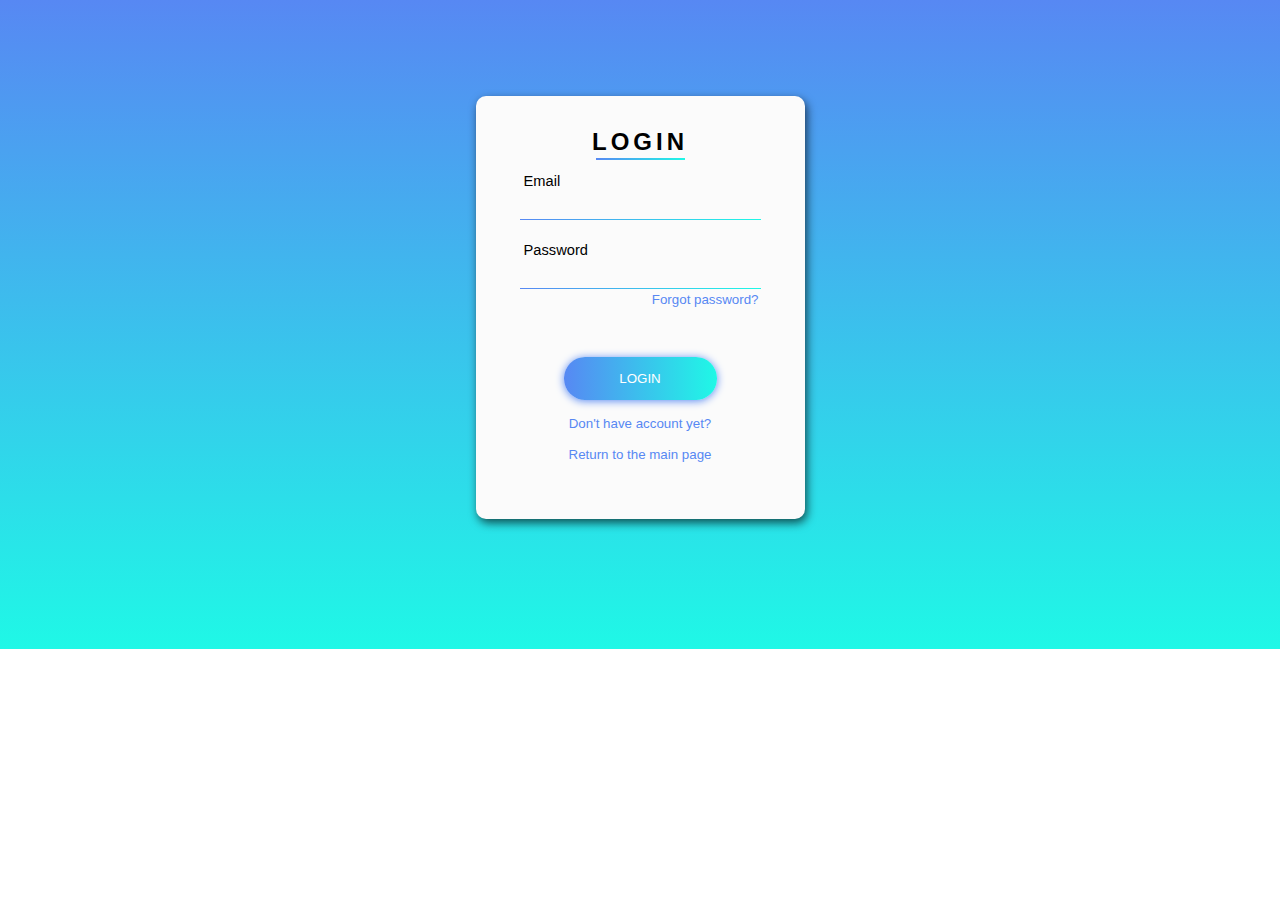
<file: login.html>
<!DOCTYPE html>
<html>

<head>
  <meta charset="utf-8" />
  <meta http-equiv="X-UA-Compatible" content="IE=edge" />
  <link rel="stylesheet" href="assets/styles/login.css">
  <title>Login</title>
  <meta name="viewport" content="width=device-width, initial-scale=1.0" />
</head>

<body>
  <div id="card">
    <div id="card-content">
      <div id="card-title">
        <h2>LOGIN</h2>
        <div class="underline-title"></div>
      </div>
      <form method="post" class="form">
        <label for="user-email" style="padding-top:13px">&nbsp;Email</label>
        <input id="user-email" class="form-content" type="email" name="email" autocomplete="on" required />
        <div class="form-border"></div>
        <label for="user-password" style="padding-top:22px">&nbsp;Password</label>
        <input id="user-password" class="form-content" type="password" name="password" required />
        <div class="form-border"></div>
        <a href="#">
          <legend id="forgot-pass">Forgot password?</legend>
        </a>
        <input id="submit-btn" type="submit" name="submit" value="LOGIN" />
        <a href="register.html" id="signup">Don't have account yet?</a>
        <a href="index.html" id="signup">Return to the main page</a>
      </form>
    </div>
  </div>
</body>

</html>
</file>
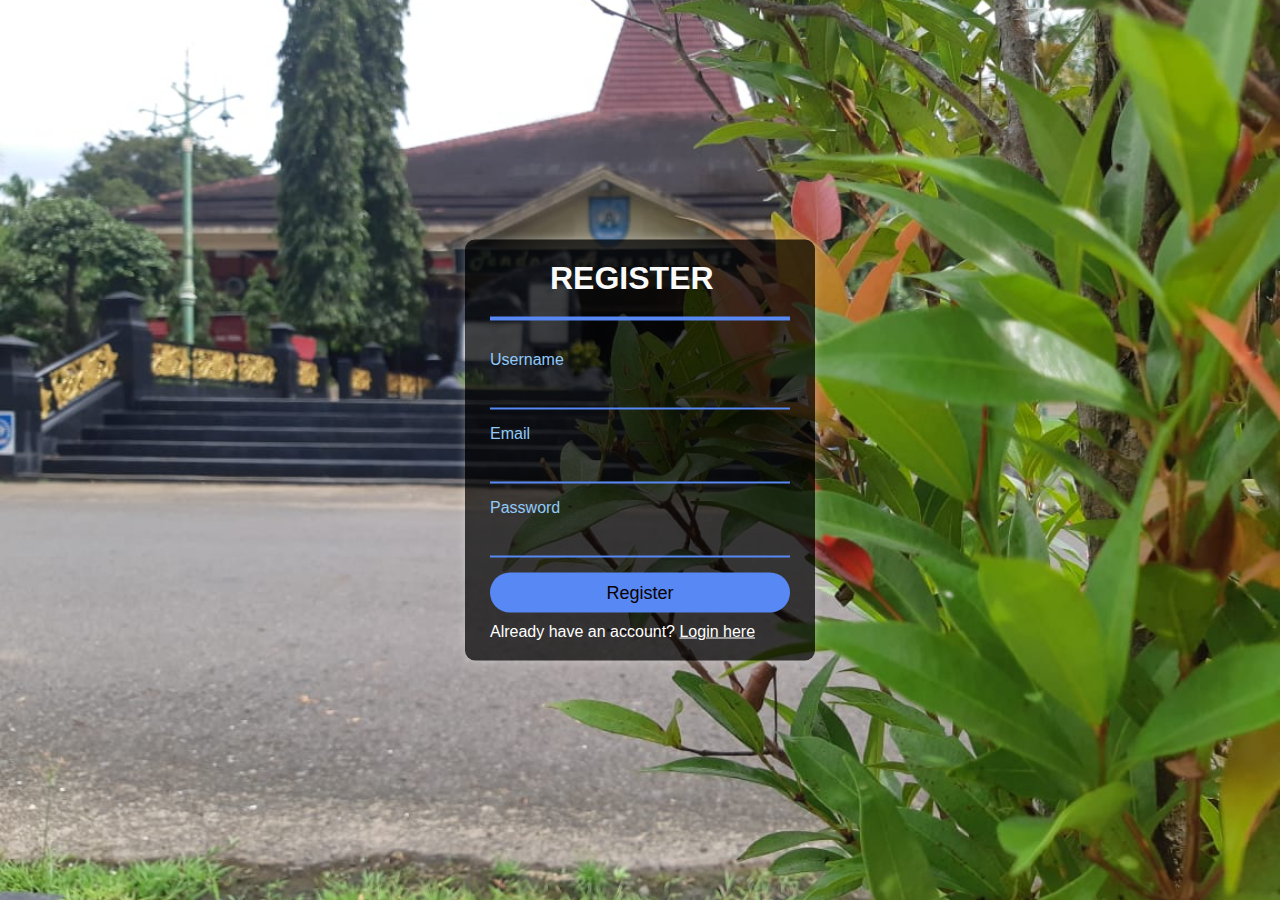
<file: register.html>
<!DOCTYPE HTML>
<html>
    <head>
        <title>Halaman Register</title>
        <link rel="stylesheet" href="assets/styles/register.css">
    </head>

    <body>
        <div class="container">
          <h1>Register</h1>
            <form>
                <label>Username</label>
                <br>
                <input type="text">
                <br>
                <label>Email</label>
                <br>
                <input type="text">
                <br>
                <label>Password</label>
                <br>
                <input type="password">
                <br>
                <button>Register</button>
                <p> Already have an account? 
                  <a href="login.html">Login here</a>
                </p>
            </form>
        </div>
    </body>
</html>
</file>
<file: assets/styles/login.css>
a {
    text-decoration: none;
  }
  body {
    background: -webkit-linear-gradient(bottom, #1ff8e6,#5788f3);
    background-repeat: no-repeat;
  }
  label {
    font-family: "Raleway", sans-serif;
    font-size: 11pt;
  }
  #forgot-pass {
    color: #5788f3;
    font-family: "Raleway", sans-serif;
    font-size: 10pt;
    margin-top: 3px;
    text-align: right;
  }
  #card {
    background: #fbfbfb;
    border-radius: 10px;
    box-shadow: 2px 4px 10px rgba(0, 0, 0, 0.65);
    height: 423px;
    margin: 6rem auto 8.1rem auto;
    width: 329px;
  }
  #card-content {
    padding: 12px 44px;
  }
  #card-title {
    font-family: "Raleway Thin", sans-serif;
    letter-spacing: 4px;
    padding-bottom: 23px;
    padding-top: 13px;
    text-align: center;
    display: inline;
  }
  #signup {
    color: #5788f3;
    font-family: "Raleway", sans-serif;
    font-size: 10pt;
    margin-top: 16px;
    text-align: center;
    display: inline;
  }
  #submit-btn {
    background: -webkit-linear-gradient(right, #1ff8e6,#5788f3);
    border: none;
    border-radius: 21px;
    box-shadow: 0px 1px 8px #5788f3;
    cursor: pointer;
    color: white;
    font-family: "Raleway SemiBold", sans-serif;
    height: 42.3px;
    margin: 0 auto;
    margin-top: 50px;
    transition: 0.25s;
    width: 153px;
  }
  #submit-btn:hover {
    box-shadow: 0px 1px 18px #5788f3;
  }
  .form {
    align-items: left;
    display: flex;
    flex-direction: column;
  }
  .form-border {
    background: -webkit-linear-gradient(right, #1ff8e6,#5788f3);
    height: 1px;
    width: 100%;
  }
  .form-content {
    background: #fbfbfb;
    border: none;
    outline: none;
    padding-top: 14px;
  }
  .underline-title {
    background: -webkit-linear-gradient(right, #1ff8e6,#5788f3);
    height: 2px;
    margin: -1.1rem auto 0 auto;
    width: 89px;
  }
</file>
<file: assets/styles/register.css>
*{
    margin: 0;
    padding: 0;
    outline: 0;
    font-family: 'Open Sans', sans-serif;
}
body{
    height: 100vh;
    background-image: url("../image/pendopo.jpeg");
    background-size: cover;
    background-position: center;
    background-repeat: no-repeat;
}
p {
  color: white;
  font-family: 'Open Sans', sans-serif;
  padding-top: 10px;
}

h1 {
  text-align: center;
  padding-left: 60px;
  padding-bottom: 20px;
}

a {
  color: white;
  font-family: 'Open Sans', sans-serif;
}
.container{
    position: absolute;
    left: 50%;
    top: 50%;
    transform: translate(-50%,-50%);
    padding: 20px 25px;
    width: 300px;
    border-radius: 10px;
    box-shadow: 2px 4px 10px rgba(0, 0, 0, 0.65);
    background-color: rgba(0,0,0,.7);
    box-shadow: 0 0 10px rgba(255,255,255,.3);
}
.container h1{
    text-align: left;
    color: #fafafa;
    margin-bottom: 30px;
    text-transform: uppercase;
    border-bottom: 4px solid #5788f3;
}
.container label{
    text-align: left;
    color: #90caf9;
}
.container form input{
    width: calc(100% - 20px);
    padding: 8px 10px;
    margin-bottom: 15px;
    border: none;
    background-color: transparent;
    border-bottom: 2px solid #5788f3;
    color: #fff;
    font-size: 20px;
}
.container form button{
    width: 100%;
    height: 40px;
    padding: 5px 0;
    border: none;
    background-color:#5788f3;
    font-size: 18px;
    color: #0c0101;
    border-radius: 20px;
}
.container form button:hover {
    background: #f5f0f1;
 }
</file>
